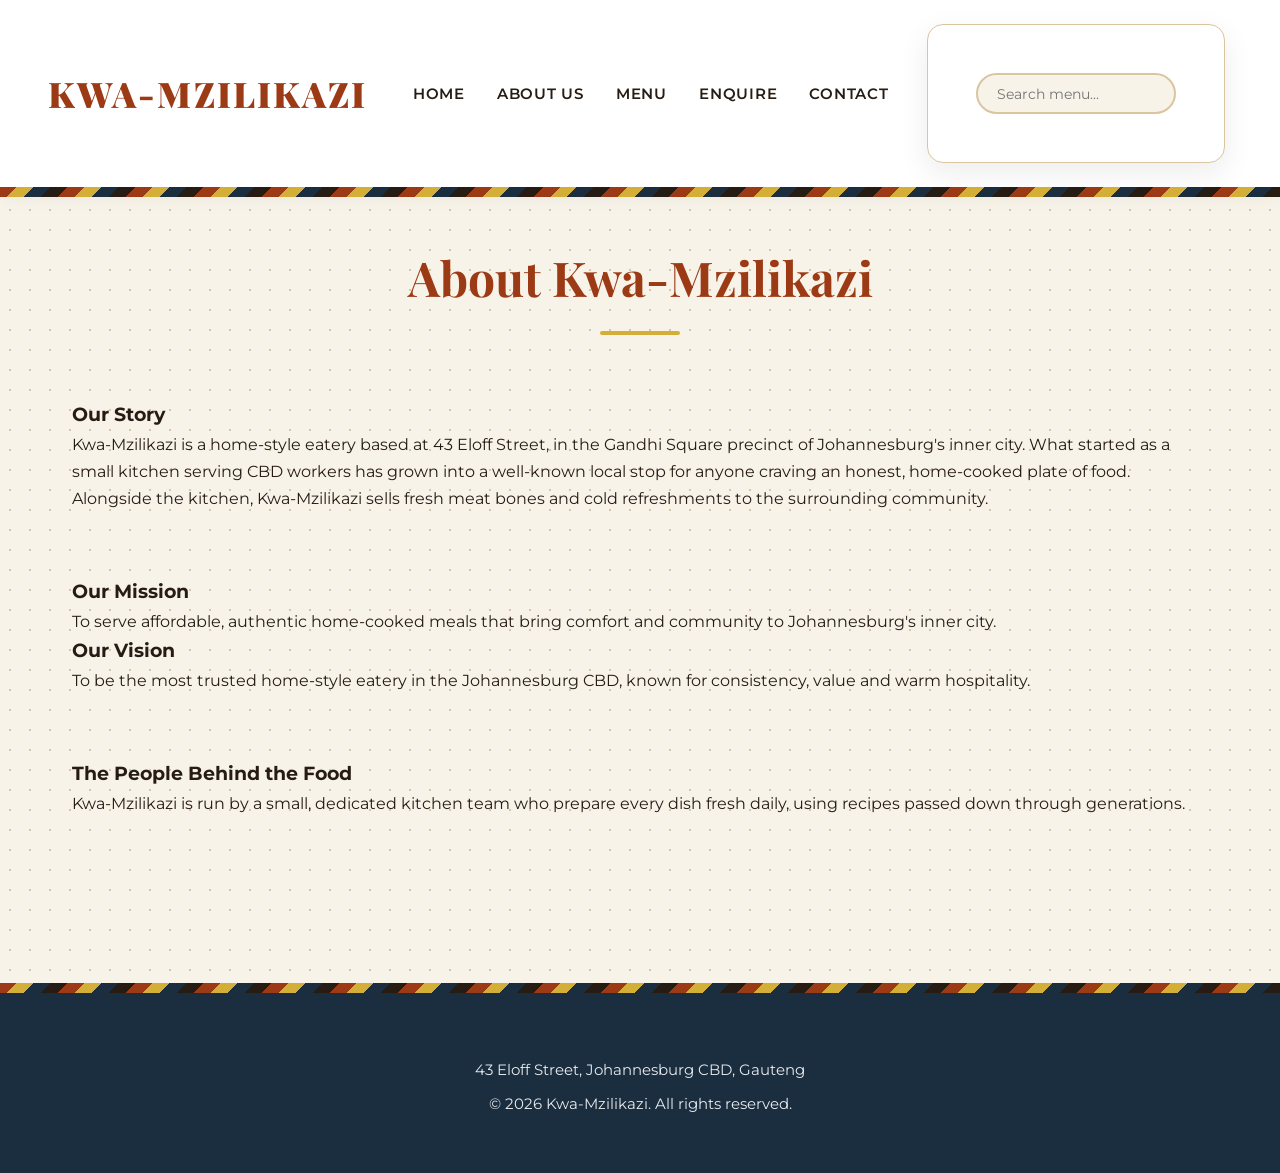
<file: about.html>
<!DOCTYPE html>
<html lang="en">
<head>
  <meta charset="UTF-8">
  <meta name="viewport" content="width=device-width, initial-scale=1.0">
  <title>About Us | Kwa-Mzilikazi</title>
  <meta name="description" content="Learn about Kwa-Mzilikazi's story, mission and the people behind the home-cooked meals.">
  <link rel="stylesheet" href="css/style.css">
</head>
<body>

  <header>
    <div class="logo">
      <h1>Kwa-Mzilikazi</h1>
    </div>
    <nav>
      <ul>
        <li><a href="index.html">Home</a></li>
        <li><a href="about.html">About Us</a></li>
        <li><a href="menu.html">Menu</a></li>
        <li><a href="enquiry.html">Enquire</a></li>
        <li><a href="contact.html">Contact</a></li>
      </ul>  
    </nav>
    
    <!-- ADD THIS SEARCH BAR CODE -->
    <div class="search-container">
      <form action="#" method="get" class="search-form">
        <input type="search" placeholder="Search menu..." aria-label="Search website">
      </form>
    </div>
  </header>

  <main>

    <section class="page-title">
      <h2>About Kwa-Mzilikazi</h2>
    </section>

    <!-- Organisation history -->
    <section class="history">
      <h3>Our Story</h3>
      <p>
        Kwa-Mzilikazi is a home-style eatery based at 43 Eloff Street, in the Gandhi
        Square precinct of Johannesburg's inner city. What started as a small kitchen
        serving CBD workers has grown into a well-known local stop for anyone craving
        an honest, home-cooked plate of food. Alongside the kitchen, Kwa-Mzilikazi
        sells fresh meat bones and cold refreshments to the surrounding community.
      </p>
    </section>

    <!-- Mission and vision -->
    <section class="mission-vision">
      <h3>Our Mission</h3>
      <p>To serve affordable, authentic home-cooked meals that bring comfort and community to Johannesburg's inner city.</p>

      <h3>Our Vision</h3>
      <p>To be the most trusted home-style eatery in the Johannesburg CBD, known for consistency, value and warm hospitality.</p>
    </section>

    <!-- Team / people -->
    <section class="team">
      <h3>The People Behind the Food</h3>
      <p>
        Kwa-Mzilikazi is run by a small, dedicated kitchen team who prepare every
        dish fresh daily, using recipes passed down through generations.
      </p>
    </section>

  </main>

  <footer>
    <p>43 Eloff Street, Johannesburg CBD, Gauteng</p>
    <p>&copy; 2026 Kwa-Mzilikazi. All rights reserved.</p>
  </footer>

  <script src="js/main.js"></script>
</body>
</html>
</file>
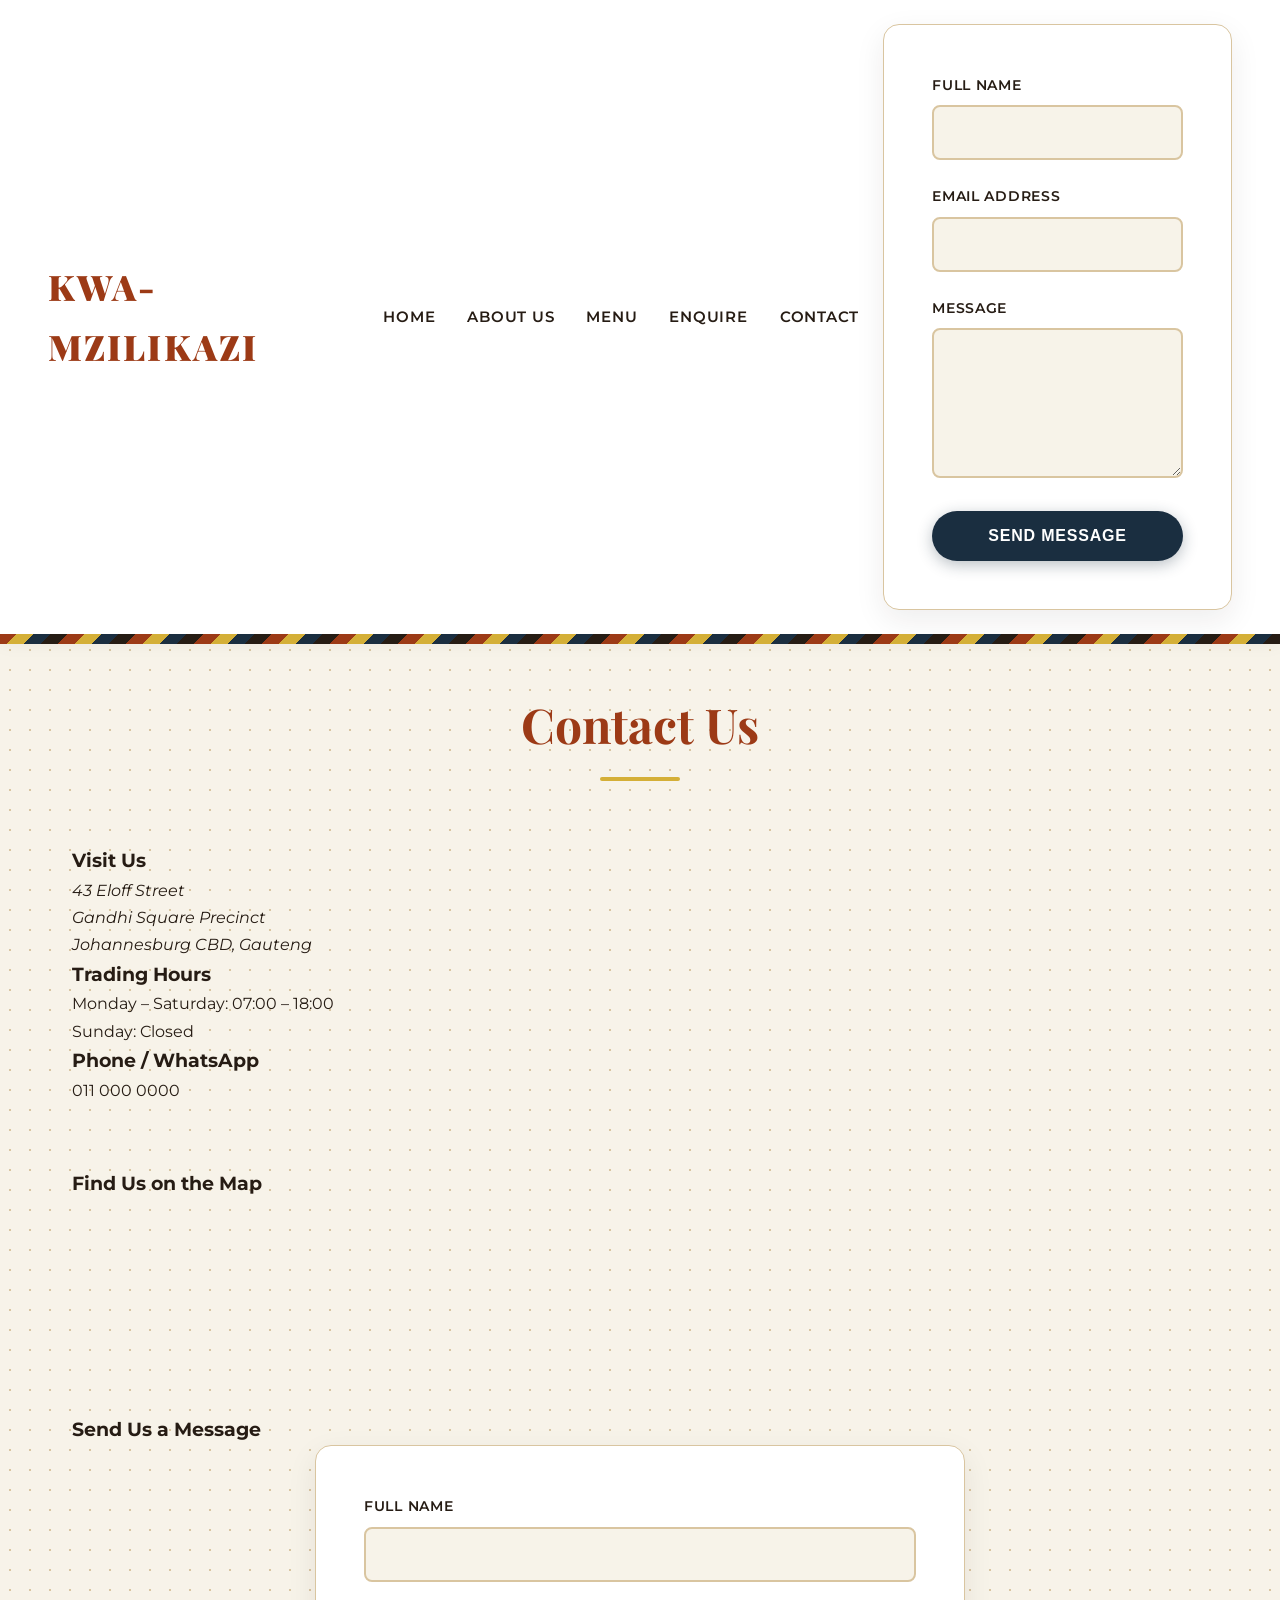
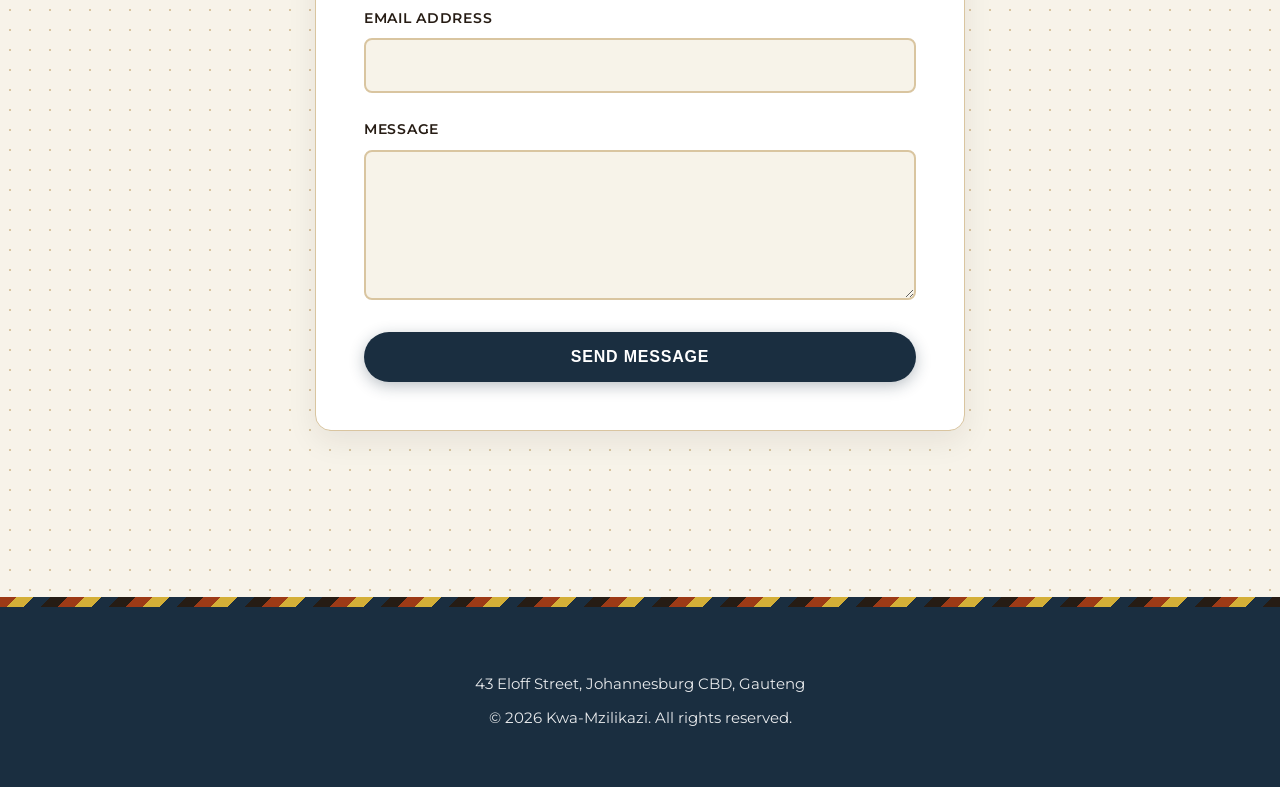
<file: Contact.html>
<!DOCTYPE html>
<html lang="en">
<head>
  <meta charset="UTF-8">
  <meta name="viewport" content="width=device-width, initial-scale=1.0">
  <title>Contact Us | Kwa-Mzilikazi</title>
  <meta name="description" content="Find Kwa-Mzilikazi's address, trading hours, and get in touch.">
  <link rel="stylesheet" href="css/style.css">
</head>
<body>

  <header>
    <div class="logo">
      <h1>Kwa-Mzilikazi</h1>
    </div>
    <nav>
      <ul>
         <li><a href="index.html">Home</a></li>
        <li><a href="about.html">About Us</a></li>
        <li><a href="menu.html">Menu</a></li>
        <li><a href="enquiry.html">Enquire</a></li>
        <li><a href="contact.html">Contact</a></li>
      </ul>
    </nav>
    
    <!-- ADD THIS SEARCH BAR CODE -->
    <div class="search-container">
      <form action="https://formspree.io/f/xqppgyyn" method="POST">
  <label for="name">Full Name</label>
  <input type="text" id="name" name="name" required>

  <label for="email">Email Address</label>
  <input type="email" id="email" name="email" required>

  <label for="message">Message</label>
  <textarea id="message" name="message" rows="6" required></textarea>

  <button type="submit">Send Message</button>
</form>
    </div>
  </header>

  <main>

    <section class="page-title">
      <h2>Contact Us</h2>
    </section>

    <!-- Contact details -->
    <section class="contact-details">
      <h3>Visit Us</h3>
      <address>
        43 Eloff Street<br>
        Gandhi Square Precinct<br>
        Johannesburg CBD, Gauteng
      </address>

      <h3>Trading Hours</h3>
      <p>Monday &ndash; Saturday: 07:00 &ndash; 18:00<br>Sunday: Closed</p>

      <h3>Phone / WhatsApp</h3>
      <p>011 000 0000</p>
    </section>

    <!-- Map: embedded map showing the business location -->
    <section class="map">
      <h3>Find Us on the Map</h3>
      <!-- Placeholder iframe; replace src with the real embedded Google Map link -->
      <iframe
        src="https://www.google.com/maps?q=43+Eloff+Street+Johannesburg&output=embed"
        width="100%" height="350" style="border:0;" allowfullscreen="" loading="lazy"
        title="Map showing Kwa-Mzilikazi's location on Eloff Street">
      </iframe>
    </section>

    <!-- Contact form -->
    <section class="contact-form">
      <h3>Send Us a Message</h3>
      <form action="#" method="post">

        <label for="name">Full Name</label>
        <input type="text" id="name" name="name" required>

        <label for="email">Email Address</label>
        <input type="email" id="email" name="email" required>

        <label for="message">Message</label>
        <textarea id="message" name="message" rows="6" required></textarea>

        <button type="submit">Send Message</button>

      </form>
    </section>

  </main>

  <footer>
    <p>43 Eloff Street, Johannesburg CBD, Gauteng</p>
    <p>&copy; 2026 Kwa-Mzilikazi. All rights reserved.</p>
  </footer>

  <script src="js/main.js"></script>
</body>
</html>
</file>
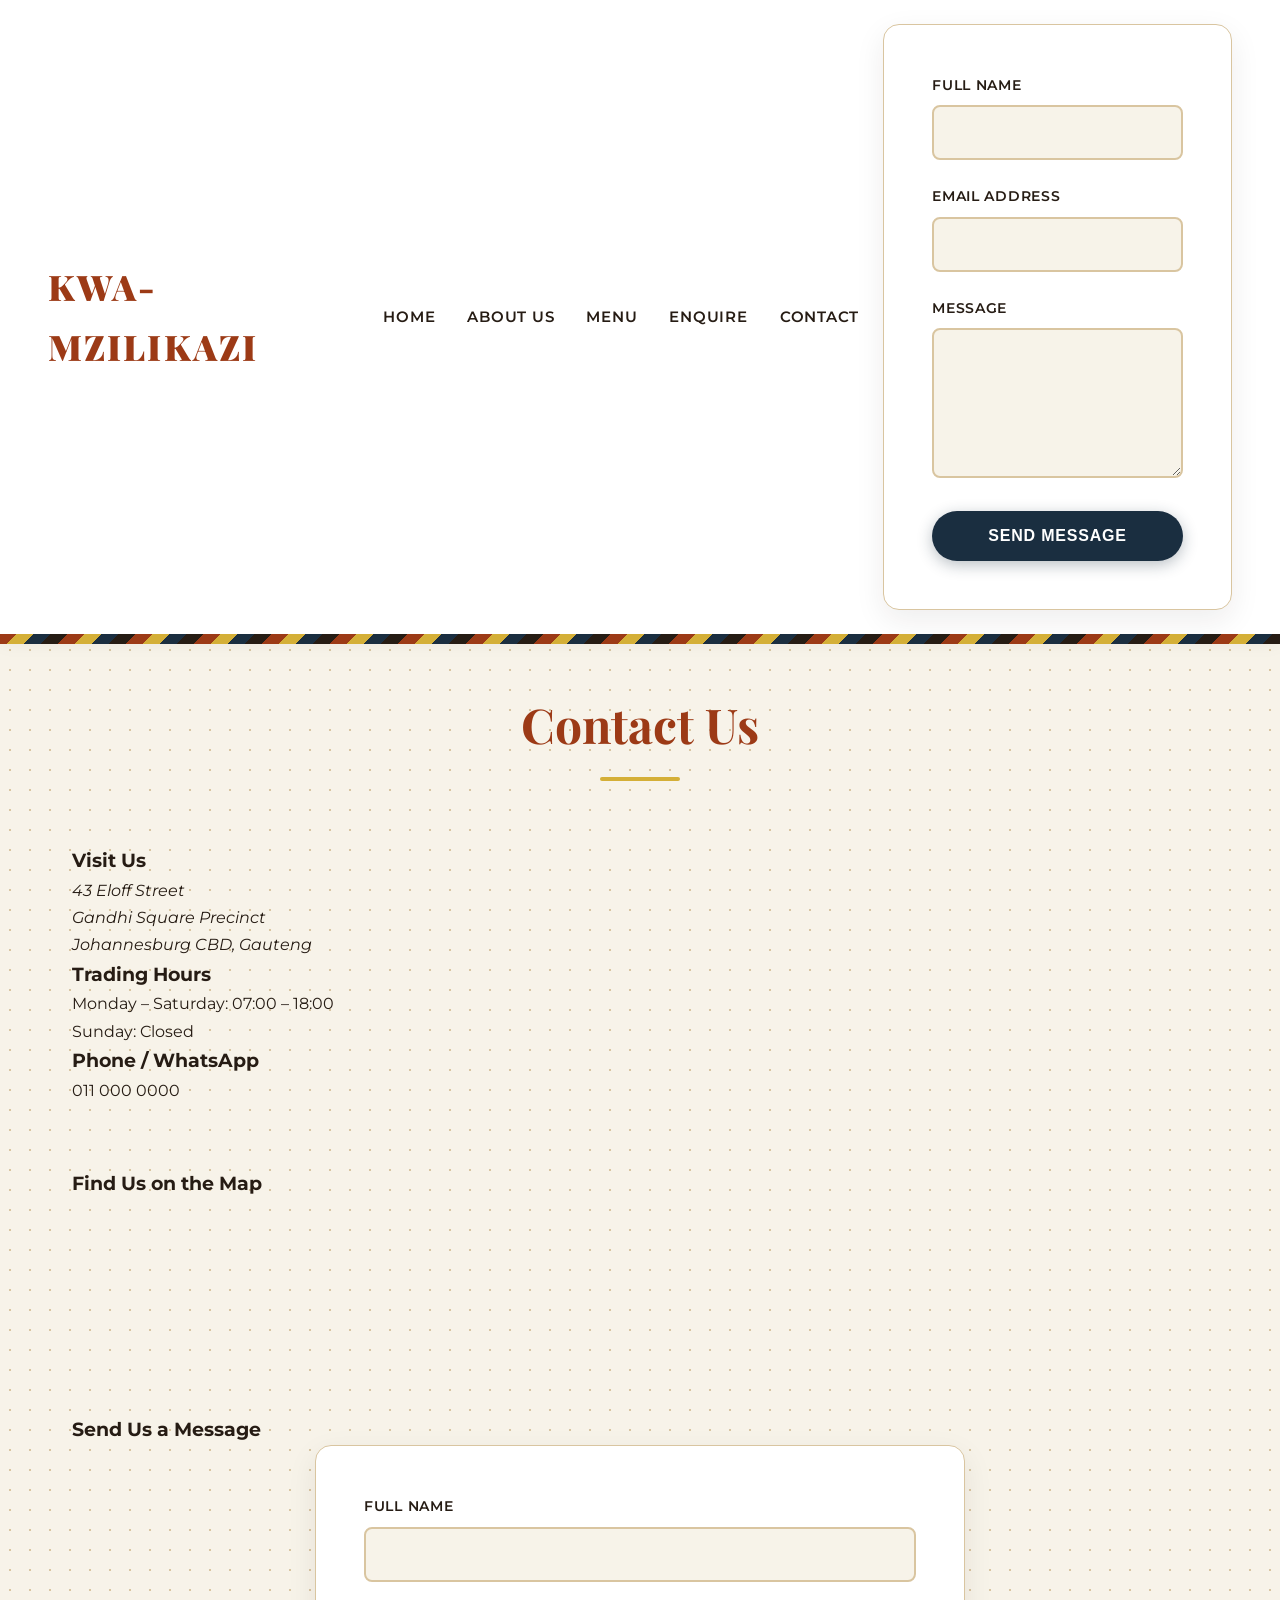
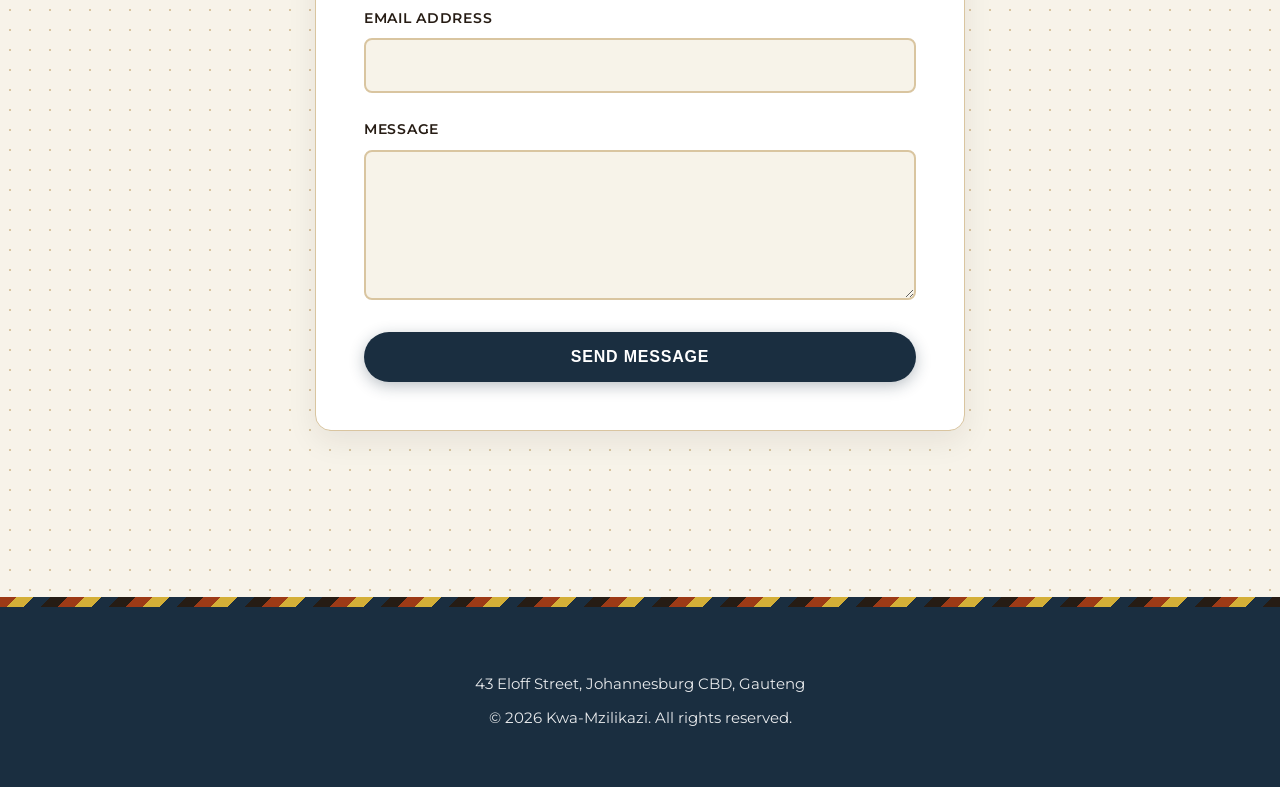
<file: contact.html>
<!DOCTYPE html>
<html lang="en">
<head>
  <meta charset="UTF-8">
  <meta name="viewport" content="width=device-width, initial-scale=1.0">
  <title>Contact Us | Kwa-Mzilikazi</title>
  <meta name="description" content="Find Kwa-Mzilikazi's address, trading hours, and get in touch.">
  <link rel="stylesheet" href="css/style.css">
</head>
<body>

  <header>
    <div class="logo">
      <h1>Kwa-Mzilikazi</h1>
    </div>
    <nav>
      <ul>
         <li><a href="index.html">Home</a></li>
        <li><a href="about.html">About Us</a></li>
        <li><a href="menu.html">Menu</a></li>
        <li><a href="enquiry.html">Enquire</a></li>
        <li><a href="contact.html">Contact</a></li>
      </ul>
    </nav>
    
    <!-- ADD THIS SEARCH BAR CODE -->
    <div class="search-container">
      <form action="https://formspree.io/f/xqppgyyn" method="POST">
  <label for="name">Full Name</label>
  <input type="text" id="name" name="name" required>

  <label for="email">Email Address</label>
  <input type="email" id="email" name="email" required>

  <label for="message">Message</label>
  <textarea id="message" name="message" rows="6" required></textarea>

  <button type="submit">Send Message</button>
</form>
    </div>
  </header>

  <main>

    <section class="page-title">
      <h2>Contact Us</h2>
    </section>

    <!-- Contact details -->
    <section class="contact-details">
      <h3>Visit Us</h3>
      <address>
        43 Eloff Street<br>
        Gandhi Square Precinct<br>
        Johannesburg CBD, Gauteng
      </address>

      <h3>Trading Hours</h3>
      <p>Monday &ndash; Saturday: 07:00 &ndash; 18:00<br>Sunday: Closed</p>

      <h3>Phone / WhatsApp</h3>
      <p>011 000 0000</p>
    </section>

    <!-- Map: embedded map showing the business location -->
    <section class="map">
      <h3>Find Us on the Map</h3>
      <!-- Placeholder iframe; replace src with the real embedded Google Map link -->
      <iframe
        src="https://www.google.com/maps?q=43+Eloff+Street+Johannesburg&output=embed"
        width="100%" height="350" style="border:0;" allowfullscreen="" loading="lazy"
        title="Map showing Kwa-Mzilikazi's location on Eloff Street">
      </iframe>
    </section>

    <!-- Contact form -->
    <section class="contact-form">
      <h3>Send Us a Message</h3>
      <form action="#" method="post">

        <label for="name">Full Name</label>
        <input type="text" id="name" name="name" required>

        <label for="email">Email Address</label>
        <input type="email" id="email" name="email" required>

        <label for="message">Message</label>
        <textarea id="message" name="message" rows="6" required></textarea>

        <button type="submit">Send Message</button>

      </form>
    </section>

  </main>

  <footer>
    <p>43 Eloff Street, Johannesburg CBD, Gauteng</p>
    <p>&copy; 2026 Kwa-Mzilikazi. All rights reserved.</p>
  </footer>

  <script src="js/main.js"></script>
</body>
</html>
</file>
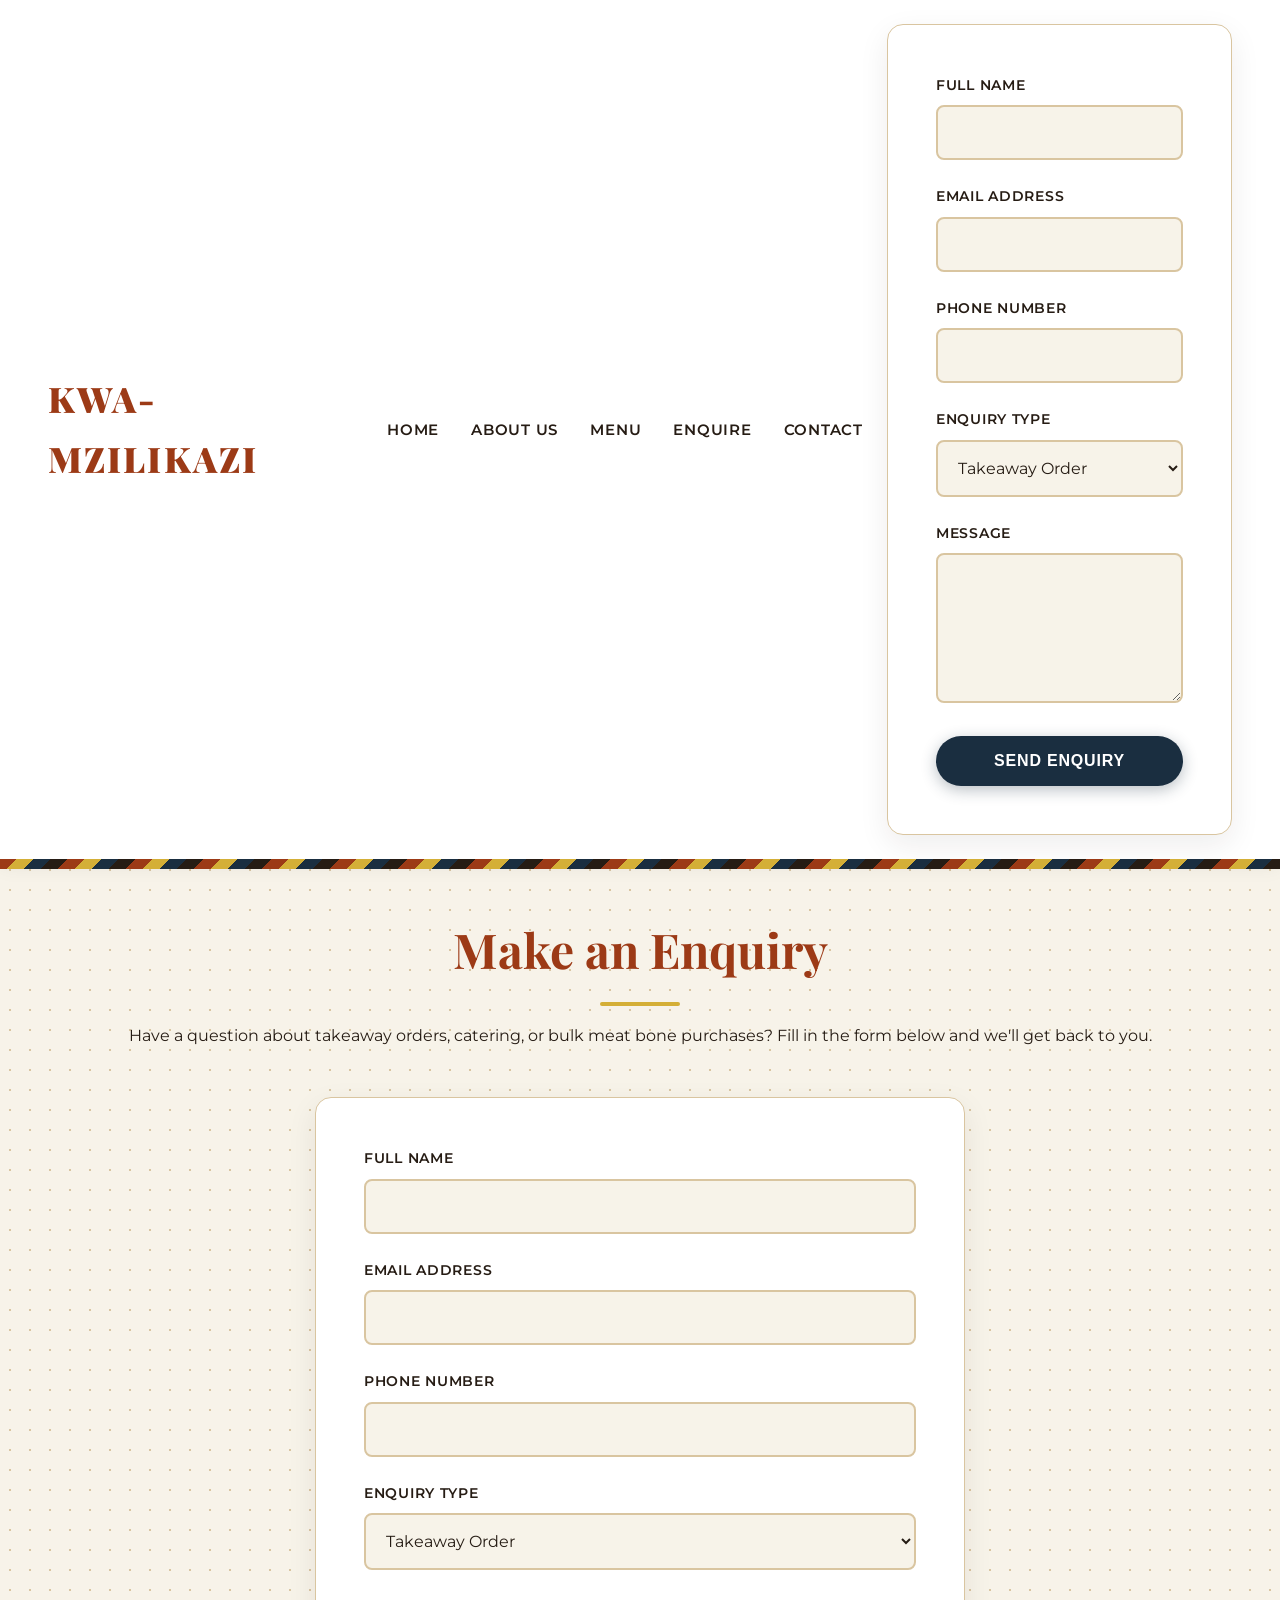
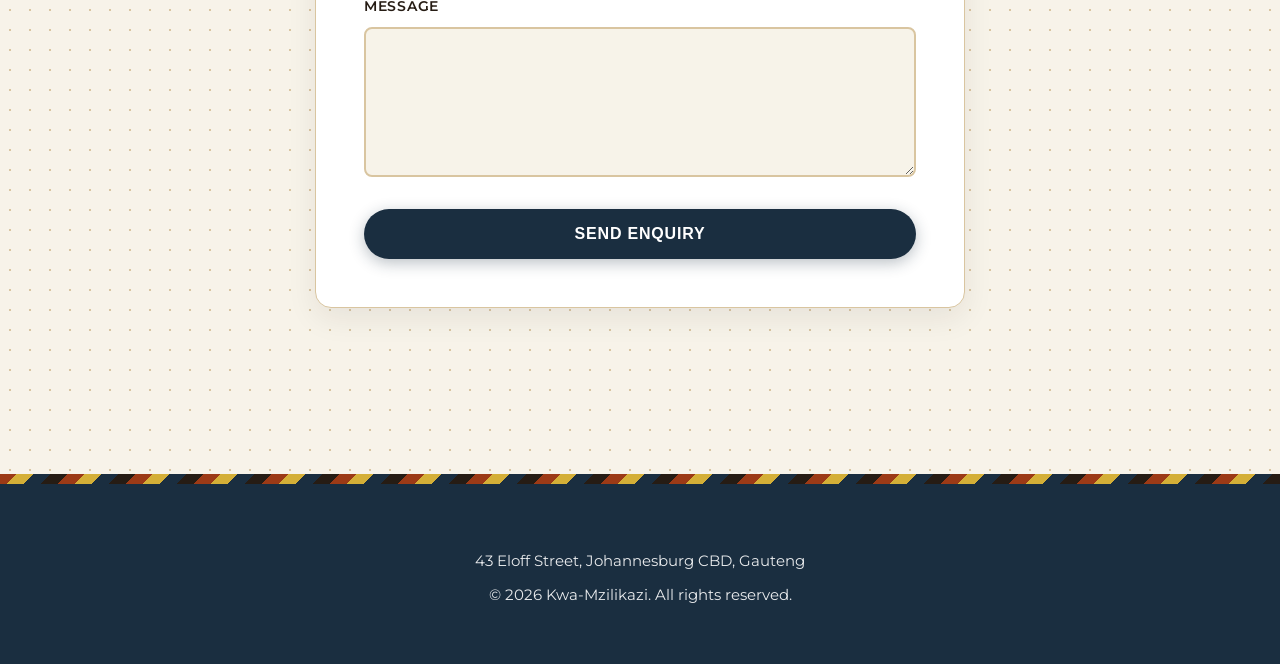
<file: Enquiry.html>
<!DOCTYPE html>
<html lang="en">
<head>
  <meta charset="UTF-8">
  <meta name="viewport" content="width=device-width, initial-scale=1.0">
  <title>Enquire | Kwa-Mzilikazi</title>
  <meta name="description" content="Send Kwa-Mzilikazi an enquiry about takeaway orders, catering, or bulk meat bone purchases.">
  <link rel="stylesheet" href="css/style.css">
</head>
<body>

  <header>
    <div class="logo">
      <h1>Kwa-Mzilikazi</h1>
    </div>
    <nav>
      <ul>
        <li><a href="index.html">Home</a></li>
        <li><a href="about.html">About Us</a></li>
        <li><a href="menu.html">Menu</a></li>
        <li><a href="enquiry.html">Enquire</a></li>
        <li><a href="contact.html">Contact</a></li>
      </ul>
    </nav>

    <!-- ADD THIS SEARCH BAR CODE -->
    <div class="search-container">
      <form action="https://formspree.io/f/xqppgyyn" method="POST">
  <label for="full-name">Full Name</label>
  <input type="text" id="full-name" name="full-name" required>

  <label for="email">Email Address</label>
  <input type="email" id="email" name="email" required>

  <label for="phone">Phone Number</label>
  <input type="tel" id="phone" name="phone">

  <label for="enquiry-type">Enquiry Type</label>
  <select id="enquiry-type" name="enquiry-type">
    <option value="takeaway">Takeaway Order</option>
    <option value="catering">Catering / Bulk Order</option>
    <option value="meat-bones">Meat Bones Order</option>
    <option value="other">Other</option>
  </select>

  <label for="message">Message</label>
  <textarea id="message" name="message" rows="6" required></textarea>

  <button type="submit">Send Enquiry</button>
</form>
    </div>
  </header>

  <main>

    <section class="page-title">
      <h2>Make an Enquiry</h2>
      <p>Have a question about takeaway orders, catering, or bulk meat bone purchases? Fill in the form below and we'll get back to you.</p>
    </section>

    <!-- Enquiry form: functionality (validation, submission) to be added with JavaScript in Part 3 -->
    <section class="enquiry-form">
      <form action="#" method="post">

        <label for="full-name">Full Name</label>
        <input type="text" id="full-name" name="full-name" required>

        <label for="email">Email Address</label>
        <input type="email" id="email" name="email" required>

        <label for="phone">Phone Number</label>
        <input type="tel" id="phone" name="phone">

        <label for="enquiry-type">Enquiry Type</label>
        <select id="enquiry-type" name="enquiry-type">
          <option value="takeaway">Takeaway Order</option>
          <option value="catering">Catering / Bulk Order</option>
          <option value="meat-bones">Meat Bones Order</option>
          <option value="other">Other</option>
        </select>

        <label for="message">Message</label>
        <textarea id="message" name="message" rows="6" required></textarea>

        <button type="submit">Send Enquiry</button>

      </form>
    </section>

  </main>

  <footer>
    <p>43 Eloff Street, Johannesburg CBD, Gauteng</p>
    <p>&copy; 2026 Kwa-Mzilikazi. All rights reserved.</p>
  </footer>

  <script src="js/main.js"></script>
</body>
</html>
</file>
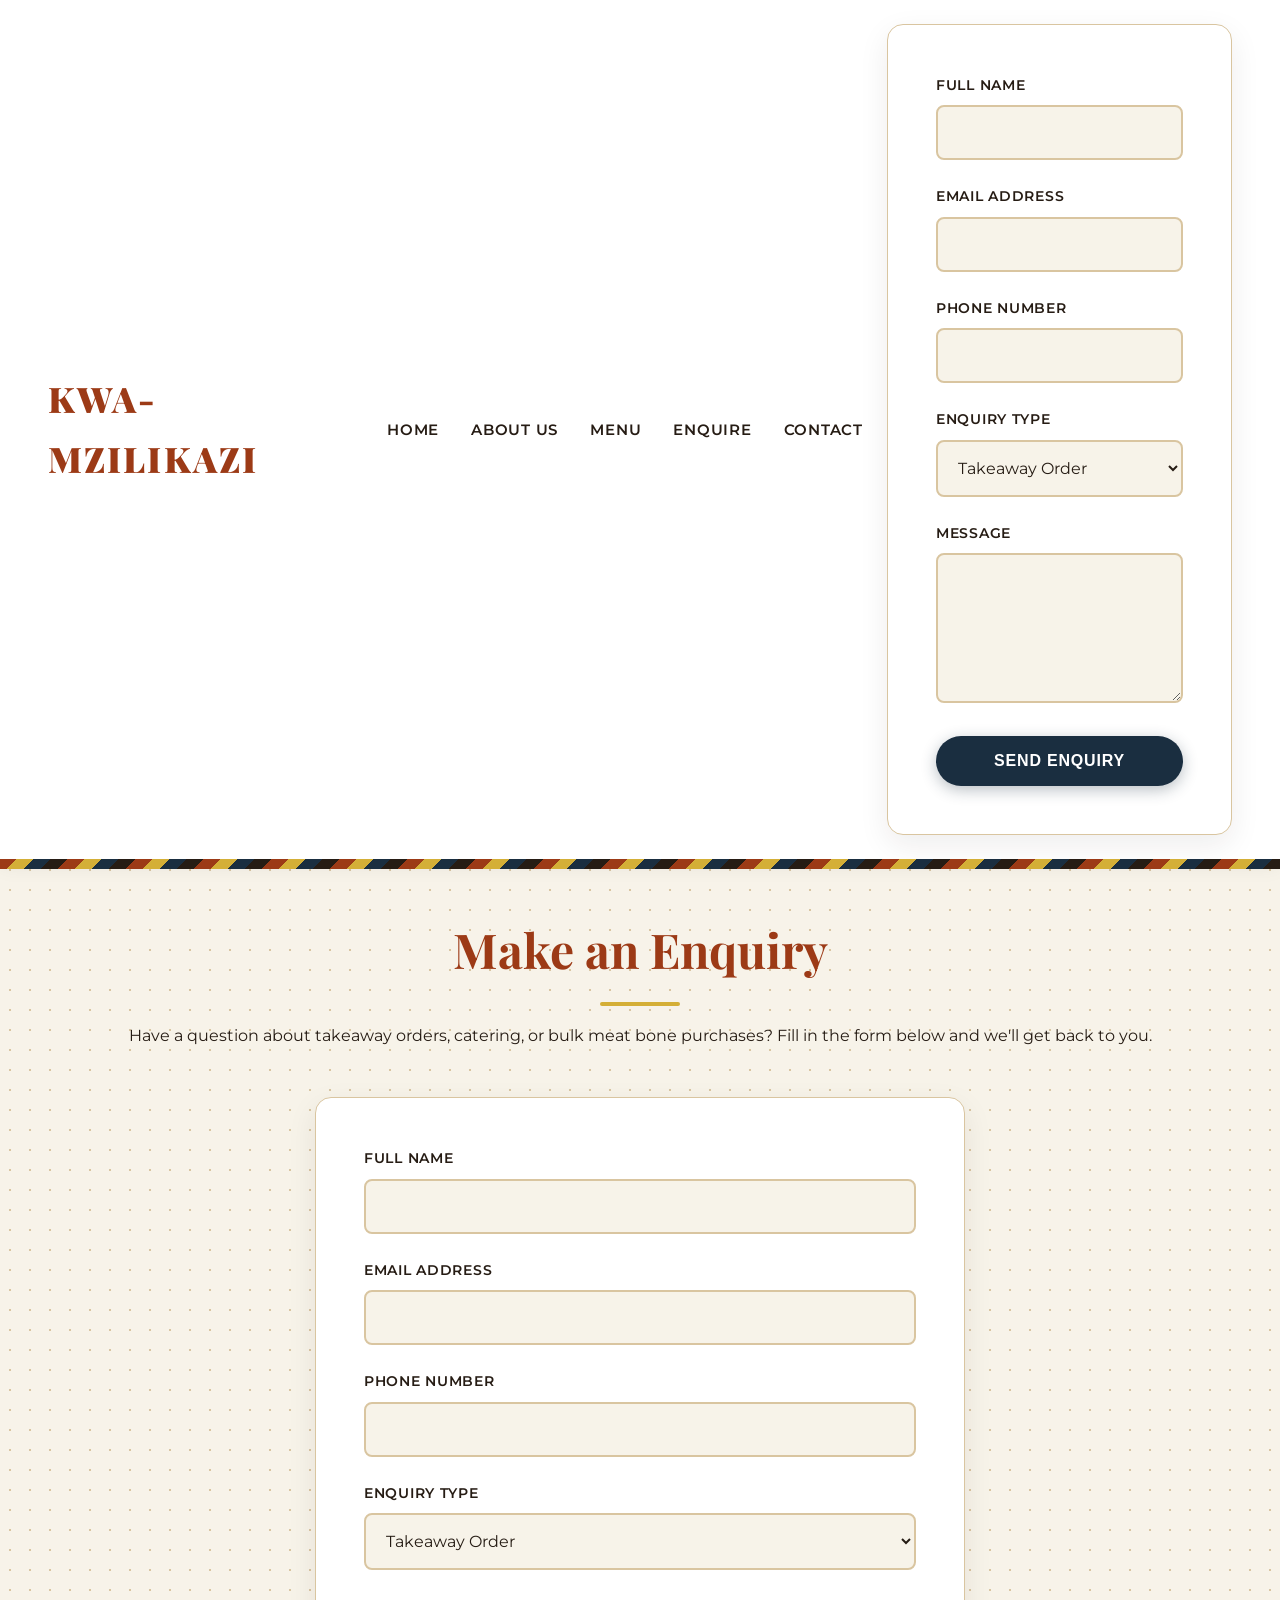
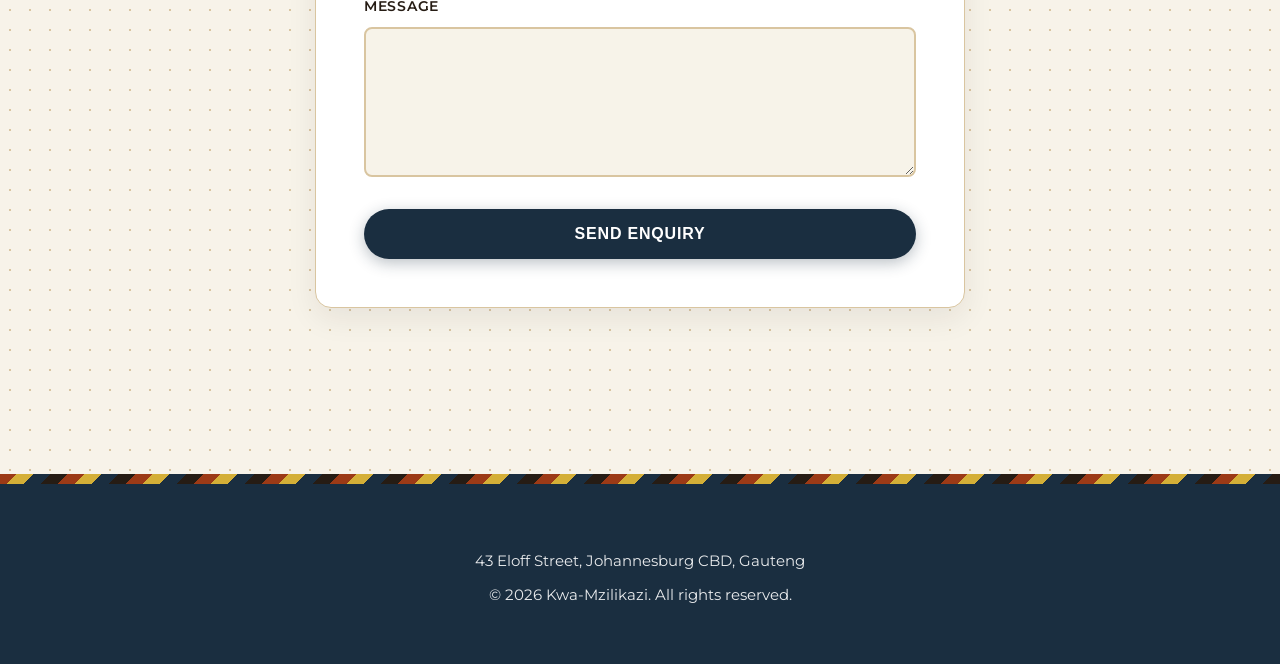
<file: enquiry.html>
<!DOCTYPE html>
<html lang="en">
<head>
  <meta charset="UTF-8">
  <meta name="viewport" content="width=device-width, initial-scale=1.0">
  <title>Enquire | Kwa-Mzilikazi</title>
  <meta name="description" content="Send Kwa-Mzilikazi an enquiry about takeaway orders, catering, or bulk meat bone purchases.">
  <link rel="stylesheet" href="css/style.css">
</head>
<body>

  <header>
    <div class="logo">
      <h1>Kwa-Mzilikazi</h1>
    </div>
    <nav>
      <ul>
        <li><a href="index.html">Home</a></li>
        <li><a href="about.html">About Us</a></li>
        <li><a href="menu.html">Menu</a></li>
        <li><a href="enquiry.html">Enquire</a></li>
        <li><a href="contact.html">Contact</a></li>
      </ul>
    </nav>

    <!-- ADD THIS SEARCH BAR CODE -->
    <div class="search-container">
      <form action="https://formspree.io/f/xqppgyyn" method="POST">
  <label for="full-name">Full Name</label>
  <input type="text" id="full-name" name="full-name" required>

  <label for="email">Email Address</label>
  <input type="email" id="email" name="email" required>

  <label for="phone">Phone Number</label>
  <input type="tel" id="phone" name="phone">

  <label for="enquiry-type">Enquiry Type</label>
  <select id="enquiry-type" name="enquiry-type">
    <option value="takeaway">Takeaway Order</option>
    <option value="catering">Catering / Bulk Order</option>
    <option value="meat-bones">Meat Bones Order</option>
    <option value="other">Other</option>
  </select>

  <label for="message">Message</label>
  <textarea id="message" name="message" rows="6" required></textarea>

  <button type="submit">Send Enquiry</button>
</form>
    </div>
  </header>

  <main>

    <section class="page-title">
      <h2>Make an Enquiry</h2>
      <p>Have a question about takeaway orders, catering, or bulk meat bone purchases? Fill in the form below and we'll get back to you.</p>
    </section>

    <!-- Enquiry form: functionality (validation, submission) to be added with JavaScript in Part 3 -->
    <section class="enquiry-form">
      <form action="#" method="post">

        <label for="full-name">Full Name</label>
        <input type="text" id="full-name" name="full-name" required>

        <label for="email">Email Address</label>
        <input type="email" id="email" name="email" required>

        <label for="phone">Phone Number</label>
        <input type="tel" id="phone" name="phone">

        <label for="enquiry-type">Enquiry Type</label>
        <select id="enquiry-type" name="enquiry-type">
          <option value="takeaway">Takeaway Order</option>
          <option value="catering">Catering / Bulk Order</option>
          <option value="meat-bones">Meat Bones Order</option>
          <option value="other">Other</option>
        </select>

        <label for="message">Message</label>
        <textarea id="message" name="message" rows="6" required></textarea>

        <button type="submit">Send Enquiry</button>

      </form>
    </section>

  </main>

  <footer>
    <p>43 Eloff Street, Johannesburg CBD, Gauteng</p>
    <p>&copy; 2026 Kwa-Mzilikazi. All rights reserved.</p>
  </footer>

  <script src="js/main.js"></script>
</body>
</html>
</file>
<file: css/style.css>
/* =========================================
   1. IMPORT PREMIUM FONTS (Google Fonts)
   ========================================= */
@import url('https://fonts.googleapis.com/css2?family=Montserrat:wght@400;500;600;700&family=Playfair+Display:wght@600;700;900&display=swap');

/* =========================================
   2. CSS VARIABLES (Authentic Zulu Palette)
   ========================================= */
:root {
  /* Warm Parchment & Earthy Heritage Palette */
  --bg-color: #F7F3E9;          /* Warm aged parchment paper tone */
  --text-color: #261C14;        /* Deep espresso / charcoal brown */
  --primary-color: #9C3A16;     /* Rich Terracotta / Clay red */
  --secondary-color: #1A2E40;   /* Deep African Night Blue */
  --accent-color: #D4AF37;      /* Traditional Gold / Maize */
  --card-bg: #FFFFFF;           /* Clean crisp card background */
  --border-color: #D9C5A0;      /* Warm sand / clay border */
  --shadow-color: rgba(38, 28, 20, 0.08);

  /* Typography */
  --font-heading: 'Playfair Display', serif;
  --font-main: 'Montserrat', sans-serif;
}

/* Dark Mode - Deep Iron & Firelight */
[data-theme="dark"] {
  --bg-color: #16120F;        
  --text-color: #F4EFE6;      
  --primary-color: #C25126;   
  --secondary-color: #4A6984; 
  --accent-color: #E2C04A;    
  --card-bg: #261C14;         
  --border-color: #4A3A2C;    
  --shadow-color: rgba(0, 0, 0, 0.4);
}

/* =========================================
   3. CSS RESET & BASE STYLES
   ========================================= */
*, *::before, *::after {
  box-sizing: border-box;
  margin: 0;
  padding: 0;
}

body {
  font-family: var(--font-main);
  font-size: 1rem;
  line-height: 1.7;
  color: var(--text-color);
  background-color: var(--bg-color);
  /* Subtle traditional textured feel */
  background-image: radial-gradient(var(--border-color) 0.8px, transparent 0.8px);
  background-size: 20px 20px;
  transition: background-color 0.4s ease, color 0.4s ease;
}

img, iframe {
  max-width: 100%;
  height: auto;
  display: block;
}

/* =========================================
   4. HEADER, NAVIGATION & BEADWORK BORDERS
   ========================================= */
header {
  display: grid;
  grid-template-areas: "logo nav search";
  align-items: center;
  gap: 1.5rem;
  padding: 1.5rem 3rem;
  background-color: var(--card-bg);
  position: relative;
  box-shadow: 0 4px 20px var(--shadow-color);
  border-bottom: 2px solid var(--border-color);
}

.logo { 
  grid-area: logo; 
}

.logo h1 {
  font-family: var(--font-heading);
  color: var(--primary-color);
  font-size: 2.2rem;
  font-weight: 900;
  letter-spacing: 0.06em;
  text-transform: uppercase;
}

nav { 
  grid-area: nav; 
  width: 100%;
}

nav ul {
  list-style: none;
  display: flex;
  justify-content: center;
  align-items: center;
  gap: 2rem;
  width: 100%;
}

nav a {
  text-decoration: none;
  color: var(--text-color);
  font-weight: 600;
  font-size: 0.95rem;
  text-transform: uppercase;
  letter-spacing: 0.05em;
  padding: 0.5rem 0;
  position: relative;
  transition: color 0.3s ease;
}

nav a::after {
  content: '';
  position: absolute;
  width: 0;
  height: 2px;
  bottom: 0;
  left: 0;
  background-color: var(--primary-color);
  transition: width 0.3s ease;
}

nav a:hover::after, nav a:focus::after, nav a:active::after {
  width: 100%;
}

nav a:hover, nav a:focus, nav a:active {
  color: var(--primary-color);
  outline: none;
}

.search-container { 
  grid-area: search; 
  display: flex;
  align-items: center;
  justify-content: flex-end;
  width: 100%;
  background: transparent;
  border: none;
  box-shadow: none;
}

.search-form input[type="search"] {
  padding: 0.6rem 1.2rem;
  border: 2px solid var(--border-color);
  border-radius: 50px;
  width: 100%;
  max-width: 200px;
  font-family: var(--font-main);
  font-size: 0.9rem;
  background-color: var(--bg-color);
  color: var(--text-color);
  transition: all 0.3s ease;
}

.search-form input[type="search"]:focus {
  outline: none;
  border-color: var(--primary-color);
  max-width: 230px; 
  box-shadow: 0 0 0 4px rgba(156, 58, 22, 0.12);
}

/* Authentic Zulu Geometric Beadwork Border (Inspired by traditional attire & invitations) */
header::after, footer::before {
  content: '';
  position: absolute;
  left: 0;
  right: 0;
  height: 10px;
  background: repeating-linear-gradient(
    135deg,
    var(--primary-color) 0px, var(--primary-color) 12px,
    var(--accent-color) 12px, var(--accent-color) 24px,
    var(--secondary-color) 24px, var(--secondary-color) 36px,
    #261C14 36px, #261C14 48px
  );
}

header::after {
  bottom: -10px;
  z-index: 10;
}

footer::before {
  top: -10px;
}

/* =========================================
   5. MAIN CONTENT LAYOUT
   ========================================= */
main {
  max-width: 1200px;
  margin: 0 auto;
  padding: 3rem 2rem;
}

section {
  margin-bottom: 4rem;
}

.page-title {
  text-align: center;
  margin-bottom: 3rem;
}

.page-title h2 {
  font-family: var(--font-heading);
  font-size: 3rem;
  color: var(--primary-color);
  margin-bottom: 1rem;
  position: relative;
  display: inline-block;
}

.page-title h2::after {
  content: '';
  display: block;
  width: 80px;
  height: 4px;
  background-color: var(--accent-color);
  margin: 12px auto 0;
  border-radius: 2px;
}

/* Hero Section with Shield & Potjie Inspired Vibe */
.hero {
  text-align: center;
  padding: 5rem 2rem;
  background: linear-gradient(145deg, var(--card-bg) 0%, var(--bg-color) 100%);
  border: 2px solid var(--border-color);
  border-radius: 16px;
  box-shadow: 0 10px 30px var(--shadow-color);
  position: relative;
  overflow: hidden;
}

.hero h2 {
  font-family: var(--font-heading);
  font-size: 2.8rem;
  color: var(--text-color);
  margin: 1.5rem 0 1rem;
}

.hero p {
  max-width: 700px;
  margin: 0 auto;
  font-size: 1.1rem;
  opacity: 0.9;
}

.cta-button {
  display: inline-block;
  background-color: var(--primary-color);
  color: #ffffff;
  padding: 1rem 2.8rem;
  text-decoration: none;
  border-radius: 50px;
  font-weight: 700;
  font-size: 1.1rem;
  margin-top: 2rem;
  text-transform: uppercase;
  letter-spacing: 0.05em;
  transition: all 0.3s ease;
  box-shadow: 0 4px 15px rgba(156, 58, 22, 0.3);
}

.cta-button:hover, .cta-button:focus {
  background-color: var(--secondary-color);
  transform: translateY(-3px);
  box-shadow: 0 6px 20px rgba(26, 46, 64, 0.4);
}

/* =========================================
   6. HERO IMAGE SECTION
   ========================================= */
.hero-image {
  text-align: center;
  margin: 3rem auto;
  max-width: 850px;
  padding: 0 1rem;
}

.hero-image img {
  width: 100%;
  height: auto;
  border-radius: 12px;
  box-shadow: 0 12px 35px var(--shadow-color);
  border: 6px solid var(--card-bg);
  transition: transform 0.3s ease;
}

.hero-image img:hover {
  transform: scale(1.015);
}

/* =========================================
   7. MENU SECTION (Traditional Calabash Cards)
   ========================================= */
.menu-category h3 {
  font-family: var(--font-heading);
  font-size: 2.2rem;
  color: var(--primary-color);
  margin-bottom: 1.5rem;
  border-left: 6px solid var(--accent-color);
  padding-left: 1rem;
}

.menu-list {
  list-style: none;
  display: grid;
  grid-template-columns: repeat(auto-fit, minmax(280px, 1fr));
  gap: 2rem;
}

.menu-list li {
  background-color: var(--card-bg);
  border: 1px solid var(--border-color);
  border-top: 6px solid var(--primary-color);
  border-radius: 12px;
  padding: 2.2rem 1.5rem;
  display: flex;
  flex-direction: column;
  align-items: center;
  text-align: center;
  box-shadow: 0 6px 20px var(--shadow-color);
  transition: all 0.4s ease;
}

.menu-list li:hover {
  transform: translateY(-8px);
  box-shadow: 0 15px 35px var(--shadow-color);
  border-top-color: var(--accent-color);
}

.menu-list img {
  width: 130px;
  height: 130px;
  object-fit: cover;
  border-radius: 50%;
  margin-bottom: 1.2rem;
  border: 4px solid var(--border-color);
  box-shadow: 0 4px 12px rgba(0,0,0,0.1);
}

.dish-name {
  font-family: var(--font-heading);
  font-weight: 700;
  font-size: 1.3rem;
  color: var(--text-color);
  margin-bottom: 0.5rem;
}

.dish-price {
  color: var(--primary-color);
  font-weight: 700;
  font-size: 1.4rem;
  margin-top: auto;
}

/* =========================================
   8. FORMS (Rich Earthy Styling)
   ========================================= */
form {
  background-color: var(--card-bg);
  padding: 3rem;
  border-radius: 16px;
  box-shadow: 0 10px 30px var(--shadow-color);
  max-width: 650px;
  margin: 0 auto;
  border: 1px solid var(--border-color);
}

form h3 {
  font-family: var(--font-heading);
  font-size: 1.8rem;
  color: var(--primary-color);
  margin-bottom: 1.5rem;
  text-align: center;
}

label {
  display: block;
  margin-bottom: 0.5rem;
  font-weight: 600;
  color: var(--text-color);
  font-size: 0.9rem;
  text-transform: uppercase;
  letter-spacing: 0.05em;
}

input:not([type="search"]), select, textarea {
  width: 100%;
  padding: 1rem;
  margin-bottom: 1.5rem;
  border: 2px solid var(--border-color);
  border-radius: 8px;
  font-family: var(--font-main);
  font-size: 1rem;
  background-color: var(--bg-color);
  color: var(--text-color);
  transition: all 0.3s ease;
}

input:not([type="search"]):focus, select:focus, textarea:focus {
  outline: none;
  border-color: var(--primary-color);
  background-color: var(--card-bg);
  box-shadow: 0 0 0 4px rgba(156, 58, 22, 0.12);
}

button[type="submit"] {
  background-color: var(--secondary-color);
  color: white;
  padding: 1rem 2rem;
  border: none;
  border-radius: 50px;
  font-size: 1rem;
  font-weight: 700;
  text-transform: uppercase;
  letter-spacing: 0.05em;
  cursor: pointer;
  width: 100%;
  transition: all 0.3s ease;
  box-shadow: 0 4px 15px rgba(26, 46, 64, 0.3);
}

button[type="submit"]:hover, button[type="submit"]:focus {
  background-color: var(--primary-color);
  transform: translateY(-2px);
  box-shadow: 0 6px 20px rgba(156, 58, 22, 0.4);
}

/* =========================================
   9. FOOTER
   ========================================= */
footer {
  background-color: var(--secondary-color);
  color: #ffffff;
  text-align: center;
  padding: 3.5rem 2rem 3rem;
  margin-top: 4rem;
  position: relative;
}

footer p {
  margin: 0.5rem 0;
  font-size: 0.95rem;
  opacity: 0.9;
}

/* =========================================
   10. RESPONSIVE DESIGN (Media Queries)
   ========================================= */
@media (max-width: 768px) {
  header {
    flex-direction: column;
    text-align: center;
    padding: 1.5rem;
  }

  nav ul {
    flex-direction: column;
    gap: 1rem;
    width: 100%;
  }

  nav a::after {
    left: 50%;
    transform: translateX(-50%);
  }

  .search-container {
    width: 100%;
    justify-content: center;
  }
  
  .search-form input[type="search"] {
    width: 100%;
    max-width: 300px;
  }

  .page-title h2 {
    font-size: 2.2rem;
  }

  .hero {
    padding: 3rem 1rem;
  }

  .hero h2 {
    font-size: 2rem;
  }

  .menu-list {
    grid-template-columns: 1fr;
  }

  form {
    padding: 2rem 1.5rem;
  }
}
</file>
